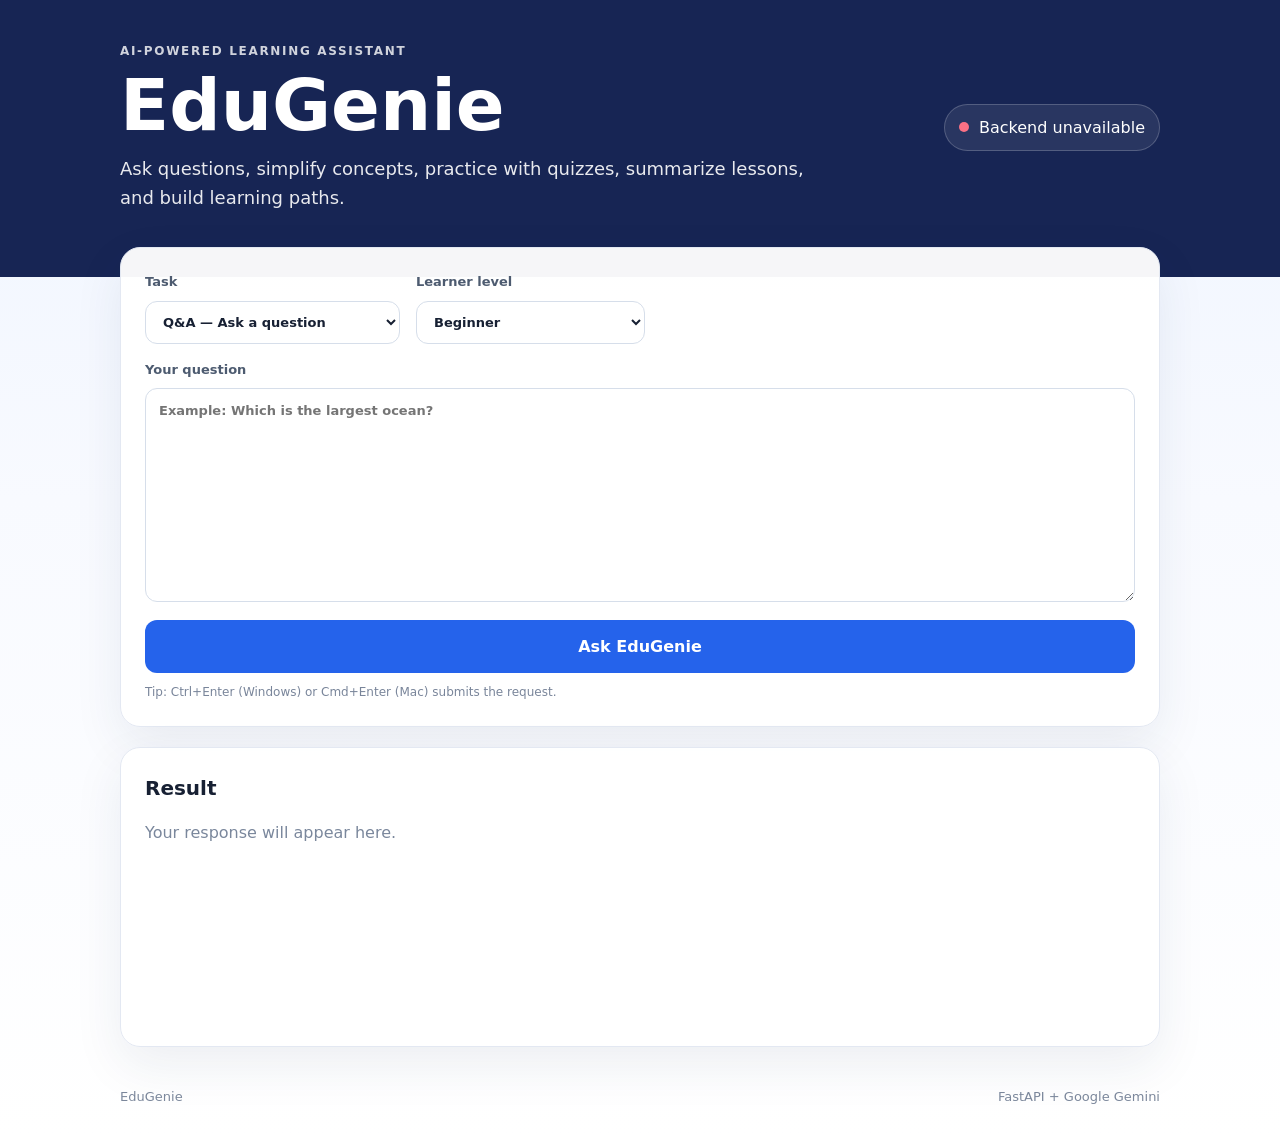
<file: code files/frontend/index.html>
<!doctype html>
<html lang="en">
<head>
  <meta charset="utf-8" />
  <meta name="viewport" content="width=device-width, initial-scale=1" />
  <meta name="description" content="EduGenie — Google Gemini powered learning assistant" />
  <title>EduGenie — Learning Assistant</title>
  <link rel="stylesheet" href="style.css" />
</head>
<body>
  <header class="hero">
    <div class="shell hero-row">
      <div>
        <div class="eyebrow">AI-POWERED LEARNING ASSISTANT</div>
        <h1>EduGenie</h1>
        <p>Ask questions, simplify concepts, practice with quizzes, summarize lessons, and build learning paths.</p>
      </div>
      <div class="status" id="status"><span class="dot" id="dot"></span><span id="statusText">Checking backend…</span></div>
    </div>
  </header>

  <main class="shell main">
    <section class="card form-card">
      <div class="grid">
        <label>Task<select id="task">
          <option value="qa">Q&amp;A — Ask a question</option>
          <option value="explain">Explain a concept</option>
          <option value="quiz">Generate a quiz</option>
          <option value="summarize">Summarize text</option>
          <option value="learn">Recommend a learning path</option>
        </select></label>

        <label id="levelGroup">Learner level<select id="level">
          <option value="beginner">Beginner</option>
          <option value="intermediate">Intermediate</option>
          <option value="advanced">Advanced</option>
        </select></label>

        <label class="hidden" id="weeksGroup">Weeks<select id="weeks">
          <option value="4">4</option><option value="6" selected>6</option><option value="8">8</option><option value="12">12</option>
        </select></label>

        <label class="hidden" id="countGroup">Questions<select id="count">
          <option value="3" selected>3</option><option value="5">5</option><option value="10">10</option>
        </select></label>

        <label class="wide"><span id="inputLabel">Your question</span>
          <textarea id="inputText" rows="9" placeholder="Example: Which is the largest ocean?"></textarea>
        </label>
      </div>
      <button id="submitBtn" class="primary"><span id="btnText">Ask EduGenie</span><span id="spinner" class="spinner hidden"></span></button>
      <p class="hint">Tip: Ctrl+Enter (Windows) or Cmd+Enter (Mac) submits the request.</p>
    </section>

    <section class="card result-card">
      <div class="result-header"><h2>Result</h2><span id="modelBadge" class="badge hidden"></span></div>
      <div id="result" class="result empty">Your response will appear here.</div>
    </section>
  </main>

  <footer class="shell footer"><span>EduGenie</span><span>FastAPI + Google Gemini</span></footer>

  <script src="config.js"></script>
  <script src="app.js"></script>
</body>
</html>
</file>
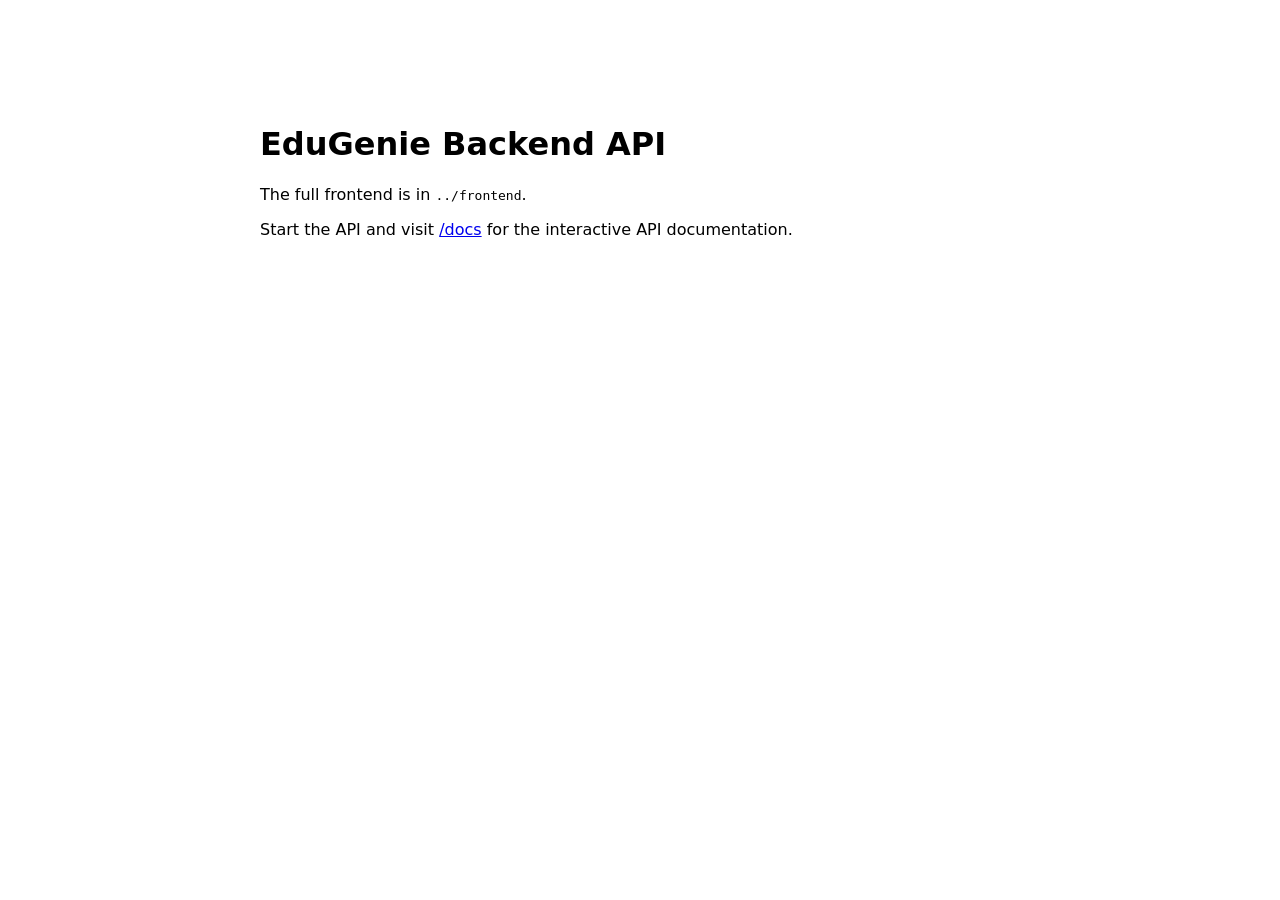
<file: code files/backend/templates/index.html>
<!doctype html>
<html lang="en">
<head>
  <meta charset="utf-8" />
  <meta name="viewport" content="width=device-width, initial-scale=1" />
  <title>EduGenie Backend</title>
</head>
<body>
  <main style="font-family:system-ui;max-width:760px;margin:80px auto;padding:24px">
    <h1>EduGenie Backend API</h1>
    <p>The full frontend is in <code>../frontend</code>.</p>
    <p>Start the API and visit <a href="/docs">/docs</a> for the interactive API documentation.</p>
  </main>
</body>
</html>
</file>
<file: code files/frontend/style.css>
:root{font-family:Inter,ui-sans-serif,system-ui,-apple-system,"Segoe UI",sans-serif;color:#172033;background:#f4f7fb;line-height:1.6;font-synthesis:none}
*{box-sizing:border-box}body{margin:0;min-height:100vh;background:linear-gradient(180deg,#eef4ff 0%,#f8faff 44%,#fff 100%)}button,select,textarea{font:inherit}.shell{width:min(1040px,calc(100% - 32px));margin:0 auto}.hero{background:#172554;color:#fff;padding:42px 0 64px}.hero-row{display:flex;align-items:center;justify-content:space-between;gap:24px}.eyebrow{font-size:12px;letter-spacing:.14em;font-weight:800;opacity:.8}.hero h1{font-size:clamp(44px,8vw,72px);line-height:1;margin:8px 0 14px}.hero p{max-width:700px;margin:0;font-size:18px;opacity:.9}.status{display:flex;gap:10px;align-items:center;white-space:nowrap;padding:10px 14px;border:1px solid rgba(255,255,255,.2);border-radius:999px;background:rgba(255,255,255,.08)}.dot{width:10px;height:10px;border-radius:50%;background:#fbbf24}.dot.good{background:#34d399}.dot.bad{background:#fb7185}.main{margin-top:-30px;padding-bottom:40px}.card{background:rgba(255,255,255,.96);border:1px solid #e3e8f2;border-radius:20px;box-shadow:0 18px 50px rgba(25,48,86,.08)}.form-card{padding:24px}.grid{display:grid;grid-template-columns:repeat(4,1fr);gap:16px}label{display:flex;flex-direction:column;gap:8px;font-size:13px;font-weight:800;color:#4d5b70}.wide{grid-column:1/-1}select,textarea{border:1px solid #d6deea;background:#fff;border-radius:12px;padding:12px 13px;color:#172033;outline:none}textarea{resize:vertical;min-height:180px}select:focus,textarea:focus{border-color:#6f9dff;box-shadow:0 0 0 4px rgba(70,110,240,.11)}.primary{width:100%;border:0;border-radius:12px;padding:14px 18px;color:#fff;background:#2563eb;font-weight:800;cursor:pointer;margin-top:18px}.primary:disabled{opacity:.7;cursor:wait}.hint{font-size:12px;color:#79859a;margin:10px 0 0}.result-card{margin-top:20px;padding:24px;min-height:300px}.result-header{display:flex;align-items:center;justify-content:space-between;gap:12px}.result-header h2{margin:0;font-size:20px}.result{margin-top:16px;white-space:pre-wrap;overflow-wrap:anywhere}.result.empty{color:#7a879c}.result.error{color:#b42318;background:#fff4f2;border-radius:12px;padding:14px}.badge{font-size:12px;border-radius:999px;padding:6px 10px;background:#edf2ff;color:#2348a7}.hidden{display:none!important}.spinner{display:inline-block;width:16px;height:16px;margin-left:8px;border:2px solid rgba(255,255,255,.4);border-top-color:#fff;border-radius:50%;vertical-align:-3px;animation:spin .8s linear infinite}@keyframes spin{to{transform:rotate(360deg)}}.quiz-grid{display:grid;gap:16px}.quiz-card{border:1px solid #e2e7f0;border-radius:14px;padding:16px;background:#fbfcff}.quiz-card h3{font-size:16px;margin:0 0 12px}.quiz-option{display:block;width:100%;text-align:left;border:1px solid #dce3ed;background:#fff;border-radius:10px;padding:10px 12px;margin-top:8px;cursor:pointer}.quiz-option.correct{border-color:#2f9e44;background:#f1fff4}.quiz-option.incorrect{border-color:#c92a2a;background:#fff5f5}.feedback{font-size:14px;color:#596579;margin:10px 0 0}.footer{display:flex;justify-content:space-between;color:#7b879b;font-size:13px;padding-bottom:28px}@media(max-width:820px){.hero-row{flex-direction:column;align-items:flex-start}.grid{grid-template-columns:repeat(2,1fr)}}@media(max-width:560px){.grid{grid-template-columns:1fr}.wide{grid-column:1}.footer{flex-direction:column;gap:6px}}
</file>
